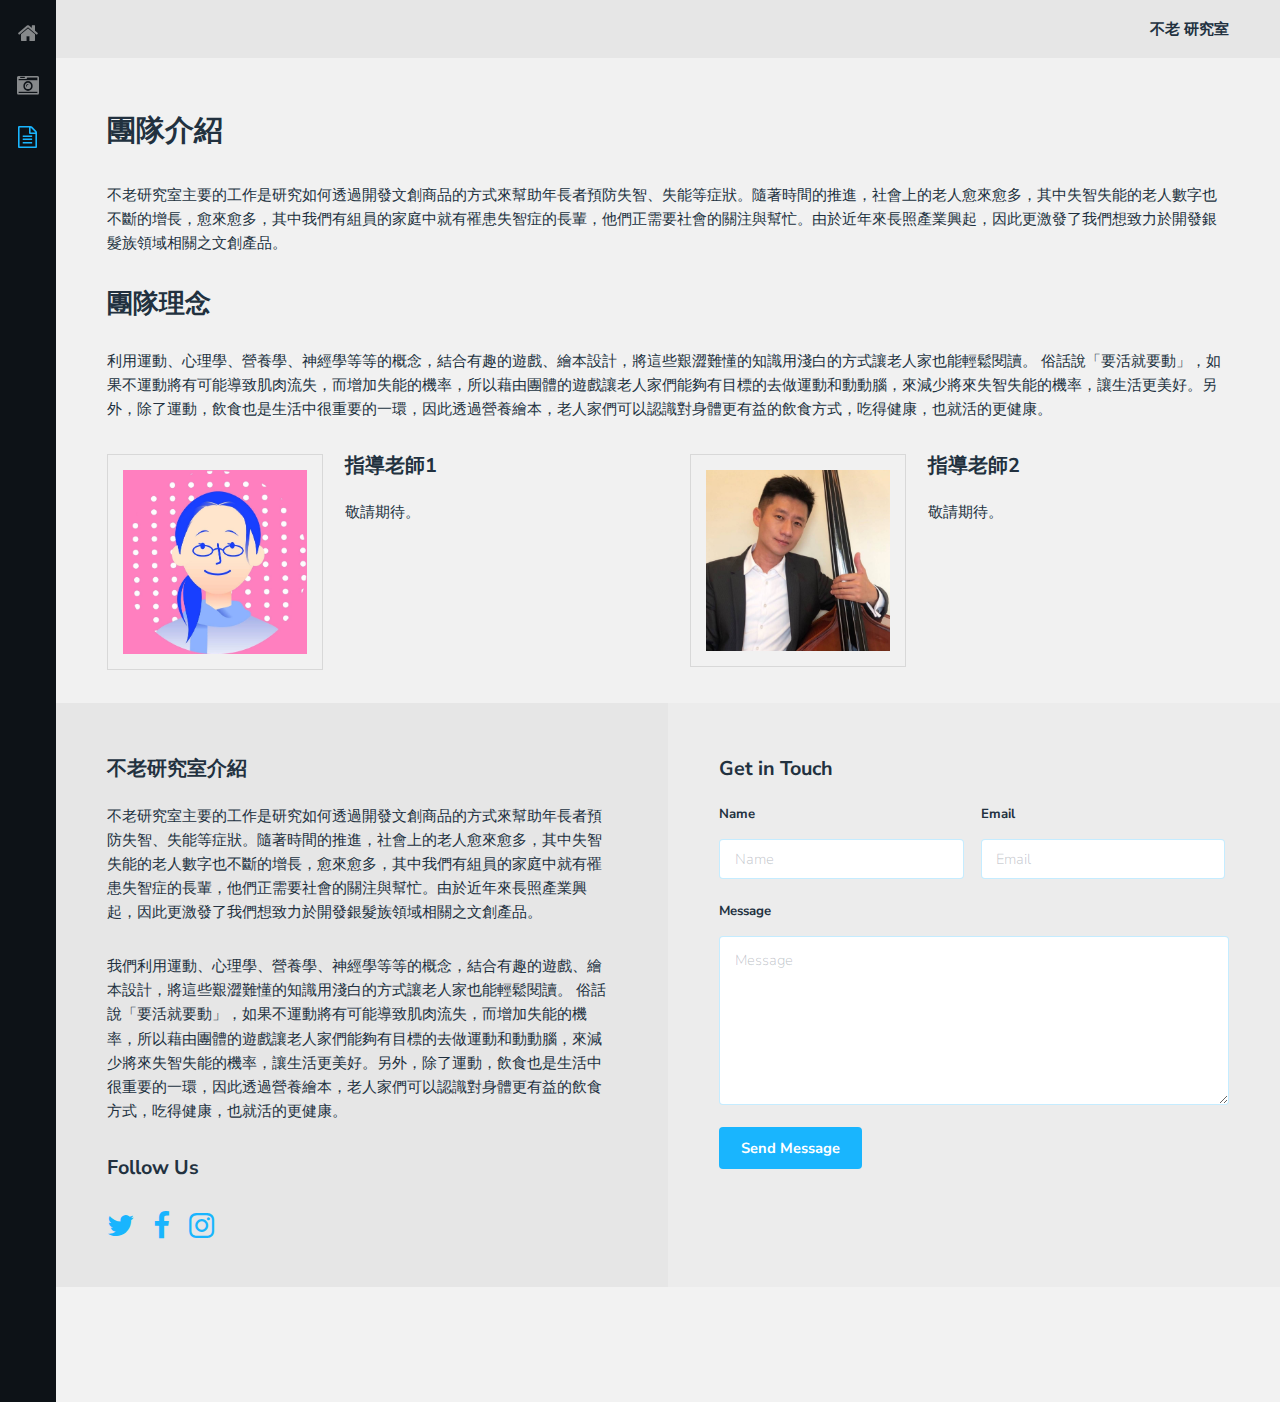
<file: final/generic.html>
<!DOCTYPE HTML>
<!--
	Snapshot by TEMPLATED
	templated.co @templatedco
	Released for free under the Creative Commons Attribution 3.0 license (templated.co/license)
-->
<html>
	<head>
		<title>不老研究室</title>
		<meta charset="utf-8" />
		<meta name="viewport" content="width=device-width, initial-scale=1" />
		<link rel="stylesheet" href="assets/css/main.css" />
	</head>
	<body>
		<div class="page-wrap">

			<!-- Nav -->
				<nav id="nav">
					<ul>
						<li><a href="index.html"><span class="icon fa-home"></span></a></li>
						<li><a href="gallery.html"><span class="icon fa-camera-retro"></span></a></li>
						<li><a href="generic.html" class="active"><span class="icon fa-file-text-o"></span></a></li>
					</ul>
				</nav>

			<!-- Main -->
				<section id="main">

					<!-- Header -->
						<header id="header">
							<div>不老 <span>研究室</span></div>
						</header>

					<!-- Section -->
						<section>
							<div class="inner">
								<header>
									<h1>團隊介紹</h1>
								</header>
								<p>不老研究室主要的工作是研究如何透過開發文創商品的方式來幫助年長者預防失智、失能等症狀。隨著時間的推進，社會上的老人愈來愈多，其中失智失能的老人數字也不斷的增長，愈來愈多，其中我們有組員的家庭中就有罹患失智症的長輩，他們正需要社會的關注與幫忙。由於近年來長照產業興起，因此更激發了我們想致力於開發銀髮族領域相關之文創產品。</p>
								<h2>團隊理念</h2>
								<p>利用運動、心理學、營養學、神經學等等的概念，結合有趣的遊戲、繪本設計，將這些艱澀難懂的知識用淺白的方式讓老人家也能輕鬆閱讀。
									俗話說「要活就要動」，如果不運動將有可能導致肌肉流失，而增加失能的機率，所以藉由團體的遊戲讓老人家們能夠有目標的去做運動和動動腦，來減少將來失智失能的機率，讓生活更美好。另外，除了運動，飲食也是生活中很重要的一環，因此透過營養繪本，老人家們可以認識對身體更有益的飲食方式，吃得健康，也就活的更健康。
							</p>
								<section class="columns double">
									<div class="column">
										<span class="image left special"><img src="images\pic03.jpg" alt="" /></span>
										<h3>指導老師1</h3>
										<p>
											敬請期待。
										</p>
									</div>
									<div class="column">
										<span class="image left special"><img src="images/pic04.jpg" alt="" /></span>
										<h3>指導老師2</h3>
										<p>
											敬請期待。
										</p>
									</div>
								</section>
							</div>
						</section>

					<!-- Contact -->
						<section id="contact">
							<!-- Social -->
								<div class="social column">
									<h3>不老研究室介紹</h3>
									<p>不老研究室主要的工作是研究如何透過開發文創商品的方式來幫助年長者預防失智、失能等症狀。隨著時間的推進，社會上的老人愈來愈多，其中失智失能的老人數字也不斷的增長，愈來愈多，其中我們有組員的家庭中就有罹患失智症的長輩，他們正需要社會的關注與幫忙。由於近年來長照產業興起，因此更激發了我們想致力於開發銀髮族領域相關之文創產品。</p>
									<p>我們利用運動、心理學、營養學、神經學等等的概念，結合有趣的遊戲、繪本設計，將這些艱澀難懂的知識用淺白的方式讓老人家也能輕鬆閱讀。 俗話說「要活就要動」，如果不運動將有可能導致肌肉流失，而增加失能的機率，所以藉由團體的遊戲讓老人家們能夠有目標的去做運動和動動腦，來減少將來失智失能的機率，讓生活更美好。另外，除了運動，飲食也是生活中很重要的一環，因此透過營養繪本，老人家們可以認識對身體更有益的飲食方式，吃得健康，也就活的更健康。</p>
									<h3>Follow Us</h3>
									<ul class="icons">
										<li><a href="#" class="icon fa-twitter"><span class="label">Twitter</span></a></li>
										<li><a href="#" class="icon fa-facebook"><span class="label">Facebook</span></a></li>
										<li><a href="#" class="icon fa-instagram"><span class="label">Instagram</span></a></li>
									</ul>
								</div>

							<!-- Form -->
								<div class="column">
									<h3>Get in Touch</h3>
									<form action="#" method="post">
										<div class="field half first">
											<label for="name">Name</label>
											<input name="name" id="name" type="text" placeholder="Name">
										</div>
										<div class="field half">
											<label for="email">Email</label>
											<input name="email" id="email" type="email" placeholder="Email">
										</div>
										<div class="field">
											<label for="message">Message</label>
											<textarea name="message" id="message" rows="6" placeholder="Message"></textarea>
										</div>
										<ul class="actions">
											<li><input value="Send Message" class="button" type="submit"></li>
										</ul>
									</form>
								</div>

						</section>

					<!-- Footer -->
						<footer id="footer">
							<div class="copyright">
								<!--&copy; Untitled Design: <a href="https://templated.co/">TEMPLATED</a>. Images: <a href="https://unsplash.com/">Unsplash</a>.-->
							</div>
						</footer>
				</section>
		</div>

		<!-- Scripts -->
			<script src="assets/js/jquery.min.js"></script>
			<script src="assets/js/jquery.poptrox.min.js"></script>
			<script src="assets/js/jquery.scrolly.min.js"></script>
			<script src="assets/js/skel.min.js"></script>
			<script src="assets/js/util.js"></script>
			<script src="assets/js/main.js"></script>

	</body>
</html>
</file>
<file: final/assets/css/main.css>
@import url(font-awesome.min.css);
@import url("https://fonts.googleapis.com/css?family=Nunito+Sans:300,400,600");

/*
	Snapshot by TEMPLATED
	templated.co @templatedco
	Released for free under the Creative Commons Attribution 3.0 license (templated.co/license)
*/

/* Reset */

	html, body, div, span, applet, object, iframe, h1, h2, h3, h4, h5, h6, p, blockquote, pre, a, abbr, acronym, address, big, cite, code, del, dfn, em, img, ins, kbd, q, s, samp, small, strike, strong, sub, sup, tt, var, b, u, i, center, dl, dt, dd, ol, ul, li, fieldset, form, label, legend, table, caption, tbody, tfoot, thead, tr, th, td, article, aside, canvas, details, embed, figure, figcaption, footer, header, hgroup, menu, nav, output, ruby, section, summary, time, mark, audio, video {
		margin: 0;
		padding: 0;
		border: 0;
		font-size: 100%;
		font: inherit;
		vertical-align: baseline;
	}

	article, aside, details, figcaption, figure, footer, header, hgroup, menu, nav, section {
		display: block;
	}

	body {
		line-height: 1;
	}

	ol, ul {
		list-style: none;
	}

	blockquote, q {
		quotes: none;
	}

	blockquote:before, blockquote:after, q:before, q:after {
		content: '';
		content: none;
	}

	table {
		border-collapse: collapse;
		border-spacing: 0;
	}

	body {
		-webkit-text-size-adjust: none;
	}

/* Box Model */

	*, *:before, *:after {
		-moz-box-sizing: border-box;
		-webkit-box-sizing: border-box;
		box-sizing: border-box;
	}

/* Basic */

	@-ms-viewport {
		width: device-width;
	}

	body {
		-ms-overflow-style: scrollbar;
	}

	@media screen and (max-width: 480px) {

		html, body {
			min-width: 320px;
		}

	}

	body {
		background: #fff;
	}

		body.is-loading *, body.is-loading *:before, body.is-loading *:after {
			-moz-animation: none !important;
			-webkit-animation: none !important;
			-ms-animation: none !important;
			animation: none !important;
			-moz-transition: none !important;
			-webkit-transition: none !important;
			-ms-transition: none !important;
			transition: none !important;
		}

/* Type */

	body {
		background-color: #fff;
		color: #22313F;
	}

	body, input, select, textarea {
		font-family: "Nunito Sans", Arial, Helvetica, sans-serif;
		font-size: 13pt;
		font-weight: 300;
		line-height: 1.65;
	}

		@media screen and (max-width: 1680px) {

			body, input, select, textarea {
				font-size: 11pt;
			}

		}

		@media screen and (max-width: 1280px) {

			body, input, select, textarea {
				font-size: 11pt;
			}

		}

		@media screen and (max-width: 980px) {

			body, input, select, textarea {
				font-size: 11pt;
			}

		}

		@media screen and (max-width: 736px) {

			body, input, select, textarea {
				font-size: 12pt;
			}

		}

		@media screen and (max-width: 480px) {

			body, input, select, textarea {
				font-size: 12pt;
			}

		}

	a {
		text-decoration: underline;
		color: #19B5FE;
	}

		a:hover {
			text-decoration: none;
			color: #019be3;
		}

	strong, b {
		font-weight: 700;
	}

	em, i {
		font-style: italic;
	}

	p {
		margin: 0 0 2em 0;
	}

	h1, h2, h3, h4, h5, h6 {
		font-weight: 700;
		line-height: 1.5;
		margin: 0 0 1em 0;
	}

		h1 a, h2 a, h3 a, h4 a, h5 a, h6 a {
			color: inherit;
			text-decoration: none;
		}

	h1 {
		font-size: 2em;
	}

		@media screen and (max-width: 480px) {

			h1 {
				font-size: 1.5em;
			}

		}

	h2 {
		font-size: 1.75em;
	}

		@media screen and (max-width: 480px) {

			h2 {
				font-size: 1.4em;
			}

		}

	h3 {
		font-size: 1.35em;
	}

	h4 {
		font-size: 1.1em;
	}

	h5 {
		font-size: 0.9em;
	}

	h6 {
		font-size: 0.7em;
	}

	sub {
		font-size: 0.8em;
		position: relative;
		top: 0.5em;
	}

	sup {
		font-size: 0.8em;
		position: relative;
		top: -0.5em;
	}

	blockquote {
		border-left: solid 4px;
		font-style: italic;
		margin: 0 0 2em 0;
		padding: 0.5em 0 0.5em 2em;
	}

	code {
		border-radius: 4px;
		border: solid 1px;
		font-family: "Courier New", monospace;
		font-size: 0.9em;
		margin: 0 0.25em;
		padding: 0.25em 0.65em;
	}

	pre {
		-webkit-overflow-scrolling: touch;
		font-family: "Courier New", monospace;
		font-size: 0.9em;
		margin: 0 0 2em 0;
	}

		pre code {
			display: block;
			line-height: 1.75;
			padding: 1em 1.5em;
			overflow-x: auto;
		}

	hr {
		border: 0;
		border-bottom: solid 1px;
		margin: 2em 0;
	}

		hr.major {
			margin: 3em 0;
		}

	.align-left {
		text-align: left;
	}

	.align-center {
		text-align: center;
	}

	.align-right {
		text-align: right;
	}

/* Box */

	.box {
		border-radius: 4px;
		border: solid 1px rgba(144, 144, 144, 0.25);
		margin-bottom: 2em;
		padding: 1.5em;
	}

		.box > :last-child,
		.box > :last-child > :last-child,
		.box > :last-child > :last-child > :last-child {
			margin-bottom: 0;
		}

		.box.alt {
			border: 0;
			border-radius: 0;
			padding: 0;
		}

/* Button */

	input[type="submit"],
	input[type="reset"],
	input[type="button"],
	button,
	.button {
		-moz-appearance: none;
		-webkit-appearance: none;
		-ms-appearance: none;
		appearance: none;
		-moz-transition: background-color 0.2s ease-in-out, color 0.2s ease-in-out;
		-webkit-transition: background-color 0.2s ease-in-out, color 0.2s ease-in-out;
		-ms-transition: background-color 0.2s ease-in-out, color 0.2s ease-in-out;
		transition: background-color 0.2s ease-in-out, color 0.2s ease-in-out;
		background: #19B5FE;
		color: #FFF;
		border-radius: 4px;
		border: 0;
		cursor: pointer;
		display: inline-block;
		font-weight: 700;
		height: 2.85em;
		line-height: 2.95em;
		padding: 0 1.5em;
		text-align: center;
		text-decoration: none;
		white-space: nowrap;
	}

		input[type="submit"].active,
		input[type="reset"].active,
		input[type="button"].active,
		button.active,
		.button.active {
			color: #FFF;
			background: #22313F;
		}

			input[type="submit"].active:hover,
			input[type="reset"].active:hover,
			input[type="button"].active:hover,
			button.active:hover,
			.button.active:hover {
				color: #FFF;
				background: #22313F;
			}

		input[type="submit"]:hover,
		input[type="reset"]:hover,
		input[type="button"]:hover,
		button:hover,
		.button:hover {
			color: #FFF;
			background: #019be3;
		}

		input[type="submit"].alt,
		input[type="reset"].alt,
		input[type="button"].alt,
		button.alt,
		.button.alt {
			background: none;
			box-shadow: 0 0 0 2px rgba(144, 144, 144, 0.25);
		}

			input[type="submit"].alt:hover,
			input[type="reset"].alt:hover,
			input[type="button"].alt:hover,
			button.alt:hover,
			.button.alt:hover {
				background: rgba(144, 144, 144, 0.075);
				box-shadow: 0 0 0 2px rgba(144, 144, 144, 0.25);
			}

		input[type="submit"].icon,
		input[type="reset"].icon,
		input[type="button"].icon,
		button.icon,
		.button.icon {
			padding-left: 1.35em;
		}

			input[type="submit"].icon:before,
			input[type="reset"].icon:before,
			input[type="button"].icon:before,
			button.icon:before,
			.button.icon:before {
				margin-right: 0.5em;
			}

		input[type="submit"].fit,
		input[type="reset"].fit,
		input[type="button"].fit,
		button.fit,
		.button.fit {
			display: block;
			margin: 0 0 1em 0;
			width: 100%;
		}

		input[type="submit"].small,
		input[type="reset"].small,
		input[type="button"].small,
		button.small,
		.button.small {
			font-size: 0.8em;
		}

		input[type="submit"].big,
		input[type="reset"].big,
		input[type="button"].big,
		button.big,
		.button.big {
			font-size: 1.35em;
			padding: 0 2em;
		}

		input[type="submit"].disabled, input[type="submit"]:disabled,
		input[type="reset"].disabled,
		input[type="reset"]:disabled,
		input[type="button"].disabled,
		input[type="button"]:disabled,
		button.disabled,
		button:disabled,
		.button.disabled,
		.button:disabled {
			-moz-pointer-events: none;
			-webkit-pointer-events: none;
			-ms-pointer-events: none;
			pointer-events: none;
			opacity: 0.25;
		}

		@media screen and (max-width: 480px) {

			input[type="submit"],
			input[type="reset"],
			input[type="button"],
			button,
			.button {
				padding: 0;
			}

		}

/* Contact */

	#contact {
		display: -ms-flexbox;
		-ms-flex-pack: justify;
		display: -moz-flex;
		display: -webkit-flex;
		display: -ms-flex;
		display: flex;
		-moz-flex-wrap: wrap;
		-webkit-flex-wrap: wrap;
		-ms-flex-wrap: wrap;
		flex-wrap: wrap;
		-moz-justify-content: space-between;
		-webkit-justify-content: space-between;
		-ms-justify-content: space-between;
		justify-content: space-between;
		background: #ececec;
	}

		#contact form {
			margin: 0;
		}

		#contact .icons {
			margin-bottom: 1em;
		}

		#contact .column {
			padding: 3.5em 0 1.5em 0;
			padding-left: 3.5em;
			padding-right: 3.5em;
			width: 50%;
		}

			#contact .column.social {
				background: #e6e6e6;
			}

			@media screen and (max-width: 980px) {

				#contact .column {
					padding: 2em 0 0.1em 0;
					padding-left: 2em;
					padding-right: 2em;
				}

			}

			@media screen and (max-width: 736px) {

				#contact .column {
					width: 100%;
				}

			}

			@media screen and (max-width: 480px) {

				#contact .column {
					padding: 1em 0 0.1em 0;
					padding-left: 1em;
					padding-right: 1em;
				}

			}

/* Form */

	form {
		margin: 0 0 2em 0;
	}

		form .field {
			margin-bottom: 1.5em;
		}

			form .field.half {
				display: inline-block;
				width: 48%;
			}

				form .field.half.first {
					margin-right: 2.5%;
				}

		@media screen and (max-width: 980px) {

			form .field.half {
				display: block;
				width: 100%;
			}

				form .field.half.first {
					margin-right: 0;
				}

		}

	label {
		display: block;
		font-size: 0.9em;
		font-weight: 700;
		margin: 0 0 1em 0;
	}

	input[type="text"],
	input[type="password"],
	input[type="email"],
	select,
	textarea {
		-moz-appearance: none;
		-webkit-appearance: none;
		-ms-appearance: none;
		appearance: none;
		border-radius: 4px;
		border: solid 1px rgba(25, 181, 254, 0.25);
		color: inherit;
		display: block;
		outline: 0;
		padding: 0 1em;
		text-decoration: none;
		width: 100%;
	}

		input[type="text"]:invalid,
		input[type="password"]:invalid,
		input[type="email"]:invalid,
		select:invalid,
		textarea:invalid {
			box-shadow: none;
		}

		input[type="text"]:active, input[type="text"]:focus,
		input[type="password"]:active,
		input[type="password"]:focus,
		input[type="email"]:active,
		input[type="email"]:focus,
		select:active,
		select:focus,
		textarea:active,
		textarea:focus {
			border: solid 1px #19B5FE;
		}

	.select-wrapper {
		text-decoration: none;
		display: block;
		position: relative;
	}

		.select-wrapper:before {
			-moz-osx-font-smoothing: grayscale;
			-webkit-font-smoothing: antialiased;
			font-family: FontAwesome;
			font-style: normal;
			font-weight: normal;
			text-transform: none !important;
		}

		.select-wrapper:before {
			content: '\f078';
			display: block;
			height: 2.75em;
			line-height: 2.75em;
			pointer-events: none;
			position: absolute;
			right: 0;
			text-align: center;
			top: 0;
			width: 2.75em;
		}

		.select-wrapper select::-ms-expand {
			display: none;
		}

	input[type="text"],
	input[type="password"],
	input[type="email"],
	select {
		height: 2.75em;
	}

	textarea {
		padding: 0.75em 1em;
	}

	input[type="checkbox"],
	input[type="radio"] {
		-moz-appearance: none;
		-webkit-appearance: none;
		-ms-appearance: none;
		appearance: none;
		display: block;
		float: left;
		margin-right: -2em;
		opacity: 0;
		width: 1em;
		z-index: -1;
	}

		input[type="checkbox"] + label,
		input[type="radio"] + label {
			text-decoration: none;
			cursor: pointer;
			display: inline-block;
			font-size: 1em;
			font-weight: 300;
			padding-left: 2.4em;
			padding-right: 0.75em;
			position: relative;
		}

			input[type="checkbox"] + label:before,
			input[type="radio"] + label:before {
				-moz-osx-font-smoothing: grayscale;
				-webkit-font-smoothing: antialiased;
				font-family: FontAwesome;
				font-style: normal;
				font-weight: normal;
				text-transform: none !important;
			}

			input[type="checkbox"] + label:before,
			input[type="radio"] + label:before {
				border-radius: 4px;
				border: solid 1px;
				content: '';
				display: inline-block;
				height: 1.65em;
				left: 0;
				line-height: 1.58125em;
				position: absolute;
				text-align: center;
				top: 0;
				width: 1.65em;
			}

		input[type="checkbox"]:checked + label:before,
		input[type="radio"]:checked + label:before {
			content: '\f00c';
		}

	input[type="checkbox"] + label:before {
		border-radius: 4px;
	}

	input[type="radio"] + label:before {
		border-radius: 100%;
	}

	::-webkit-input-placeholder {
		opacity: 1.0;
		color: rgba(34, 49, 63, 0.25);
	}

	:-moz-placeholder {
		opacity: 1.0;
		color: rgba(34, 49, 63, 0.25);
	}

	::-moz-placeholder {
		opacity: 1.0;
		color: rgba(34, 49, 63, 0.25);
	}

	:-ms-input-placeholder {
		opacity: 1.0;
		color: rgba(34, 49, 63, 0.25);
	}

	.formerize-placeholder {
		opacity: 1.0;
		color: rgba(34, 49, 63, 0.25);
	}

/* Gallery */

	@-moz-keyframes gallery {
		100% {
			opacity: 1;		}
	}

	@-webkit-keyframes gallery {
		100% {
			opacity: 1;		}
	}

	@-ms-keyframes gallery {
		100% {
			opacity: 1;		}
	}

	@keyframes gallery {
		100% {
			opacity: 1;		}
	}

	.gallery {
		padding: 3.5em;
		position: relative;
		overflow: hidden;
		min-height: 37em;
	}

		@media screen and (max-width: 980px) {

			.gallery {
				padding: 2em;
				min-height: 20em;
			}

				.gallery header h2 {
					margin-bottom: 1em;
				}

		}

		@media screen and (max-width: 480px) {

			.gallery {
				padding: 1em;
			}

		}

		.gallery header {
			display: -ms-flexbox;
			-ms-flex-pack: justify;
			display: -moz-flex;
			display: -webkit-flex;
			display: -ms-flex;
			display: flex;
			-moz-flex-wrap: wrap;
			-webkit-flex-wrap: wrap;
			-ms-flex-wrap: wrap;
			flex-wrap: wrap;
			-moz-justify-content: space-between;
			-webkit-justify-content: space-between;
			-ms-justify-content: space-between;
			justify-content: space-between;
		}

			.gallery header.special {
				-moz-justify-content: center;
				-webkit-justify-content: center;
				-ms-justify-content: center;
				justify-content: center;
			}

			@media screen and (max-width: 736px) {

				.gallery header {
					display: block;
				}

			}

			@media screen and (max-width: 480px) {

				.gallery header h2 {
					margin-bottom: .5em;
				}

			}

		.gallery footer {
			text-align: center;
			margin-top: 4em;
		}

		.gallery .content {
			display: -ms-flexbox;
			display: -moz-flex;
			display: -webkit-flex;
			display: -ms-flex;
			display: flex;
			-moz-flex-wrap: wrap;
			-webkit-flex-wrap: wrap;
			-ms-flex-wrap: wrap;
			flex-wrap: wrap;
			-moz-justify-content: -moz-flex-start;
			-webkit-justify-content: -webkit-flex-start;
			-ms-justify-content: -ms-flex-start;
			justify-content: flex-start;
		}

			.gallery .content .media {
				-moz-animation: gallery 0.75s ease-out 0.4s forwards;
				-webkit-animation: gallery 0.75s ease-out 0.4s forwards;
				-ms-animation: gallery 0.75s ease-out 0.4s forwards;
				animation: gallery 0.75s ease-out 0.4s forwards;
				margin-bottom: 0;
				overflow: hidden;
				opacity: 0;
				position: relative;
				width: 25%;
			}

				.gallery .content .media a {
					display: block;
				}

				.gallery .content .media img {
					-moz-transition: -moz-transform 0.2s ease-in-out;
					-webkit-transition: -webkit-transform 0.2s ease-in-out;
					-ms-transition: -ms-transform 0.2s ease-in-out;
					transition: transform 0.2s ease-in-out;
					max-width: 100%;
					height: auto;
					vertical-align: middle;
				}

				.gallery .content .media:hover img {
					-moz-transform: scale(1.075);
					-webkit-transform: scale(1.075);
					-ms-transform: scale(1.075);
					transform: scale(1.075);
				}

				@media screen and (max-width: 736px) {

					.gallery .content .media {
						width: 50%;
					}

				}

				@media screen and (max-width: 480px) {

					.gallery .content .media {
						width: 100%;
					}

				}

/* Icon */

	.icon {
		text-decoration: none;
		border-bottom: none;
		position: relative;
	}

		.icon:before {
			-moz-osx-font-smoothing: grayscale;
			-webkit-font-smoothing: antialiased;
			font-family: FontAwesome;
			font-style: normal;
			font-weight: normal;
			text-transform: none !important;
		}

		.icon > .label {
			display: none;
		}

/* Image */

	.image {
		border: 0;
		display: inline-block;
		position: relative;
	}

		.image img {
			display: block;
		}

		.image.left, .image.right {
			max-width: 40%;
		}

			.image.left img, .image.right img {
				width: 100%;
			}

			@media screen and (max-width: 480px) {

				.image.left, .image.right {
					max-width: 100%;
					width: 100%;
				}

			}

		.image.left {
			float: left;
			margin: 0 1.5em 1em 0;
			top: 0.25em;
		}

			@media screen and (max-width: 480px) {

				.image.left {
					float: none;
					margin: 0 0 1em 0;
				}

			}

		.image.right {
			float: right;
			margin: 0 0 1em 1.5em;
			top: 0.25em;
		}

			@media screen and (max-width: 480px) {

				.image.right {
					float: none;
					margin: 0 0 1em 0;
				}

			}

		.image.fit {
			display: block;
			margin: 0 0 2em 0;
			width: 100%;
		}

			.image.fit img {
				width: 100%;
			}

		.image.special {
			border: solid 1px rgba(144, 144, 144, 0.25);
			padding: 1em;
		}

		.image.main {
			display: block;
			margin: 0 0 3em 0;
			width: 100%;
		}

			.image.main img {
				width: 100%;
			}

/* List */

	ol {
		list-style: decimal;
		margin: 0 0 2em 0;
		padding-left: 1.25em;
	}

		ol li {
			padding-left: 0.25em;
		}

	ul {
		list-style: disc;
		margin: 0 0 2em 0;
		padding-left: 1em;
	}

		ul li {
			padding-left: 0.5em;
		}

		ul.alt {
			list-style: none;
			padding-left: 0;
		}

			ul.alt li {
				border-top: solid 1px;
				padding: 0.5em 0;
			}

				ul.alt li:first-child {
					border-top: 0;
					padding-top: 0;
				}

		ul.tabs {
			list-style: none;
			padding-left: 0;
		}

			ul.tabs li {
				display: inline-block;
			}

				ul.tabs li:first-child {
					padding: 0;
				}

				@media screen and (max-width: 736px) {

					ul.tabs li {
						display: block;
						margin: 0 0 .25em 0;
						padding: 0;
					}

						ul.tabs li .button {
							width: 100%;
						}

				}

			@media screen and (max-width: 480px) {

				ul.tabs {
					margin-bottom: 1em;
				}

			}

		ul.icons {
			cursor: default;
			list-style: none;
			padding-left: 0;
		}

			ul.icons li {
				display: inline-block;
				padding: 0 1em 0 0;
			}

				ul.icons li:last-child {
					padding-right: 0;
				}

				ul.icons li .icon:before {
					font-size: 2em;
				}

		ul.actions {
			cursor: default;
			list-style: none;
			padding-left: 0;
		}

			ul.actions li {
				display: inline-block;
				padding: 0 1em 0 0;
				vertical-align: middle;
			}

				ul.actions li:last-child {
					padding-right: 0;
				}

			ul.actions.small li {
				padding: 0 0.5em 0 0;
			}

			ul.actions.vertical li {
				display: block;
				padding: 1em 0 0 0;
			}

				ul.actions.vertical li:first-child {
					padding-top: 0;
				}

				ul.actions.vertical li > * {
					margin-bottom: 0;
				}

			ul.actions.vertical.small li {
				padding: 0.5em 0 0 0;
			}

				ul.actions.vertical.small li:first-child {
					padding-top: 0;
				}

			ul.actions.fit {
				display: table;
				margin-left: -1em;
				padding: 0;
				table-layout: fixed;
				width: calc(100% + 1em);
			}

				ul.actions.fit li {
					display: table-cell;
					padding: 0 0 0 1em;
				}

					ul.actions.fit li > * {
						margin-bottom: 0;
					}

				ul.actions.fit.small {
					margin-left: -0.5em;
					width: calc(100% + 0.5em);
				}

					ul.actions.fit.small li {
						padding: 0 0 0 0.5em;
					}

			@media screen and (max-width: 480px) {

				ul.actions {
					margin: 0 0 2em 0;
				}

					ul.actions li {
						padding: 1em 0 0 0;
						display: block;
						text-align: center;
						width: 100%;
					}

						ul.actions li:first-child {
							padding-top: 0;
						}

						ul.actions li > * {
							width: 100%;
							margin: 0 !important;
						}

							ul.actions li > *.icon:before {
								margin-left: -2em;
							}

					ul.actions.small li {
						padding: 0.5em 0 0 0;
					}

						ul.actions.small li:first-child {
							padding-top: 0;
						}

			}

	dl {
		margin: 0 0 2em 0;
	}

		dl dt {
			display: block;
			font-weight: 700;
			margin: 0 0 1em 0;
		}

		dl dd {
			margin-left: 2em;
		}

/* Section/Article */

	section.special, article.special {
		text-align: center;
	}

	section .inner, article .inner {
		padding: 3.5em 0 1.5em 0;
		padding-left: 3.5em;
		padding-right: 3.5em;
	}

		@media screen and (max-width: 980px) {

			section .inner, article .inner {
				padding: 2em 0 0.1em 0;
				padding-right: 2em;
				padding-left: 2em;
			}

		}

		@media screen and (max-width: 480px) {

			section .inner, article .inner {
				padding: 1em 0 0.1em 0;
				padding-right: 1em;
				padding-left: 1em;
			}

		}

	section .columns, article .columns {
		display: -ms-flexbox;
		display: -moz-flex;
		display: -webkit-flex;
		display: -ms-flex;
		display: flex;
		-moz-flex-wrap: wrap;
		-webkit-flex-wrap: wrap;
		-ms-flex-wrap: wrap;
		flex-wrap: wrap;
		-moz-justify-content: space-between;
		-webkit-justify-content: space-between;
		-ms-justify-content: space-between;
		justify-content: space-between;
	}

		section .columns.double .column, article .columns.double .column {
			width: 48%;
		}

			@media screen and (max-width: 980px) {

				section .columns.double .column, article .columns.double .column {
					width: 100%;
				}

			}

	header p {
		position: relative;
		margin: 0 0 1.5em 0;
	}

	header h2 + p {
		font-size: 1.25em;
		margin-top: -1em;
	}

	header h3 + p {
		font-size: 1.1em;
		margin-top: -0.8em;
	}

	header h4 + p,
	header h5 + p,
	header h6 + p {
		font-size: 0.9em;
		margin-top: -0.6em;
	}

/* Table */

	.table-wrapper {
		-webkit-overflow-scrolling: touch;
		overflow-x: auto;
	}

	table {
		margin: 0 0 2em 0;
		width: 100%;
	}

		table tbody tr {
			border: solid 1px;
			border-left: 0;
			border-right: 0;
		}

		table td {
			padding: 0.75em 0.75em;
		}

		table th {
			font-size: 0.9em;
			font-weight: 700;
			padding: 0 0.75em 0.75em 0.75em;
			text-align: left;
		}

		table thead {
			border-bottom: solid 2px;
		}

		table tfoot {
			border-top: solid 2px;
		}

		table.alt {
			border-collapse: separate;
		}

			table.alt tbody tr td {
				border: solid 1px;
				border-left-width: 0;
				border-top-width: 0;
			}

				table.alt tbody tr td:first-child {
					border-left-width: 1px;
				}

			table.alt tbody tr:first-child td {
				border-top-width: 1px;
			}

			table.alt thead {
				border-bottom: 0;
			}

			table.alt tfoot {
				border-top: 0;
			}

/* Wrapper */

	.page-wrap {
		display: -ms-flexbox;
		display: -moz-flex;
		display: -webkit-flex;
		display: -ms-flex;
		display: flex;
		-moz-flex-wrap: nowrap;
		-webkit-flex-wrap: nowrap;
		-ms-flex-wrap: nowrap;
		flex-wrap: nowrap;
		-moz-justify-content: -moz-flex-start;
		-webkit-justify-content: -webkit-flex-start;
		-ms-justify-content: -ms-flex-start;
		justify-content: flex-start;
	}

	.wrapper {
		position: relative;
	}

		.wrapper > .inner {
			margin: 0 auto;
			width: 60em;
		}

		@media screen and (max-width: 1280px) {

			.wrapper > .inner {
				width: 65em;
			}

		}

		@media screen and (max-width: 980px) {

			.wrapper > .inner {
				width: 100%;
			}

		}

/* Header */

	#header {
		font-weight: 700;
	}

/* Menu */

	#nav {
		background: #0d1217;
		z-index: 10002;
		position: relative;
		width: 4em;
	}

		#nav ul {
			list-style: none;
			margin: 0;
			padding: 0;
			position: fixed;
			top: 1em;
			left: 0;
		}

			#nav ul li {
				padding: 0;
				width: 3.75em;
				text-align: Center;
				margin-bottom: 1em;
			}

				#nav ul li a {
					color: rgba(255, 255, 255, 0.5);
					text-decoration: none;
					font-size: 1.5em;
				}

					#nav ul li a:hover {
						color: white;
					}

					#nav ul li a.active {
						color: #19B5FE;
					}

				@media screen and (max-width: 736px) {

					#nav ul li {
						width: 3.4em;
					}

				}

/* Banner */

	body.is-loading #banner > .inner {
		opacity: 0;
		-moz-transform: translateY(1em);
		-webkit-transform: translateY(1em);
		-ms-transform: translateY(1em);
		transform: translateY(1em);
	}

	#banner {
		display: -ms-flexbox;
		-ms-flex-pack: center;
		-ms-flex-align: center;
		padding: 8em 0 6em 0;
		-moz-align-items: center;
		-webkit-align-items: center;
		-ms-align-items: center;
		align-items: center;
		display: -moz-flex;
		display: -webkit-flex;
		display: -ms-flex;
		display: flex;
		-moz-justify-content: center;
		-webkit-justify-content: center;
		-ms-justify-content: center;
		justify-content: center;
		min-height: 75vh;
		height: 75vh;
		position: relative;
		background: #000;
		background-image: url(final\images\banner.jpg);
		background-size: cover;
		background-attachment: fixed;
		background-repeat: no-repeat;
		background-position: center;
		text-align: center;
		color: #FFF;
	}

		#banner:before {
			-moz-transition: opacity 3s ease;
			-webkit-transition: opacity 3s ease;
			-ms-transition: opacity 3s ease;
			transition: opacity 3s ease;
			-moz-transition-delay: 0.25s;
			-webkit-transition-delay: 0.25s;
			-ms-transition-delay: 0.25s;
			transition-delay: 0.25s;
			content: '';
			display: block;
			background-color: #000;
			height: 100%;
			left: 0;
			opacity: 0.65;
			position: absolute;
			top: 0;
			width: 100%;
			z-index: 1;
		}

		#banner .inner {
			-moz-transform: none;
			-webkit-transform: none;
			-ms-transform: none;
			transform: none;
			-moz-transition: opacity 1s ease, transform 1s ease;
			-webkit-transition: opacity 1s ease, transform 1s ease;
			-ms-transition: opacity 1s ease, transform 1s ease;
			transition: opacity 1s ease, transform 1s ease;
			position: relative;
			opacity: 1;
			z-index: 3;
			padding: 0 2em;
		}

		#banner h1 {
			font-size: 4em;
			line-height: 1em;
			margin: 0 0 0.5em 0;
			padding: 0;
			color: #FFF;
		}

		#banner p {
			font-size: 1.5em;
			margin-bottom: 1.75em;
		}

		#banner a {
			color: #FFF;
			text-decoration: none;
		}

		@media screen and (max-width: 1280px) {

			#banner h1 {
				font-size: 3.5em;
			}

		}

		@media screen and (max-width: 736px) {

			#banner {
				background-attachment: scroll;
			}

				#banner h1 {
					font-size: 2.25em;
				}

				#banner p {
					font-size: 1.25em;
				}

		}

/* Main */

	#main {
		background: #f1f1f1;
		width: 100%;
	}

		#main #header {
			background: #e6e6e6;
			padding: 1.15em 3.5em;
			text-align: right;
		}

			#main #header h1 {
				margin: 0;
				font-size: 1em;
			}

			@media screen and (max-width: 980px) {

				#main #header {
					padding: 1.15em 2em;
				}

			}

			@media screen and (max-width: 736px) {

				#main #header {
					text-align: center;
				}

			}

/* Footer */

	#footer {
		padding: 4em 0 2em 0;
		background: #f2f2f2;
	}

		#footer .copyright {
			color: #bfbfbf;
			font-size: 0.9em;
			margin: 0 0 2em 0;
			padding: 0 1em;
			text-align: center;
		}

		@media screen and (max-width: 736px) {

			#footer {
				padding: 3em 0 1em 0;
			}

		}
</file>
